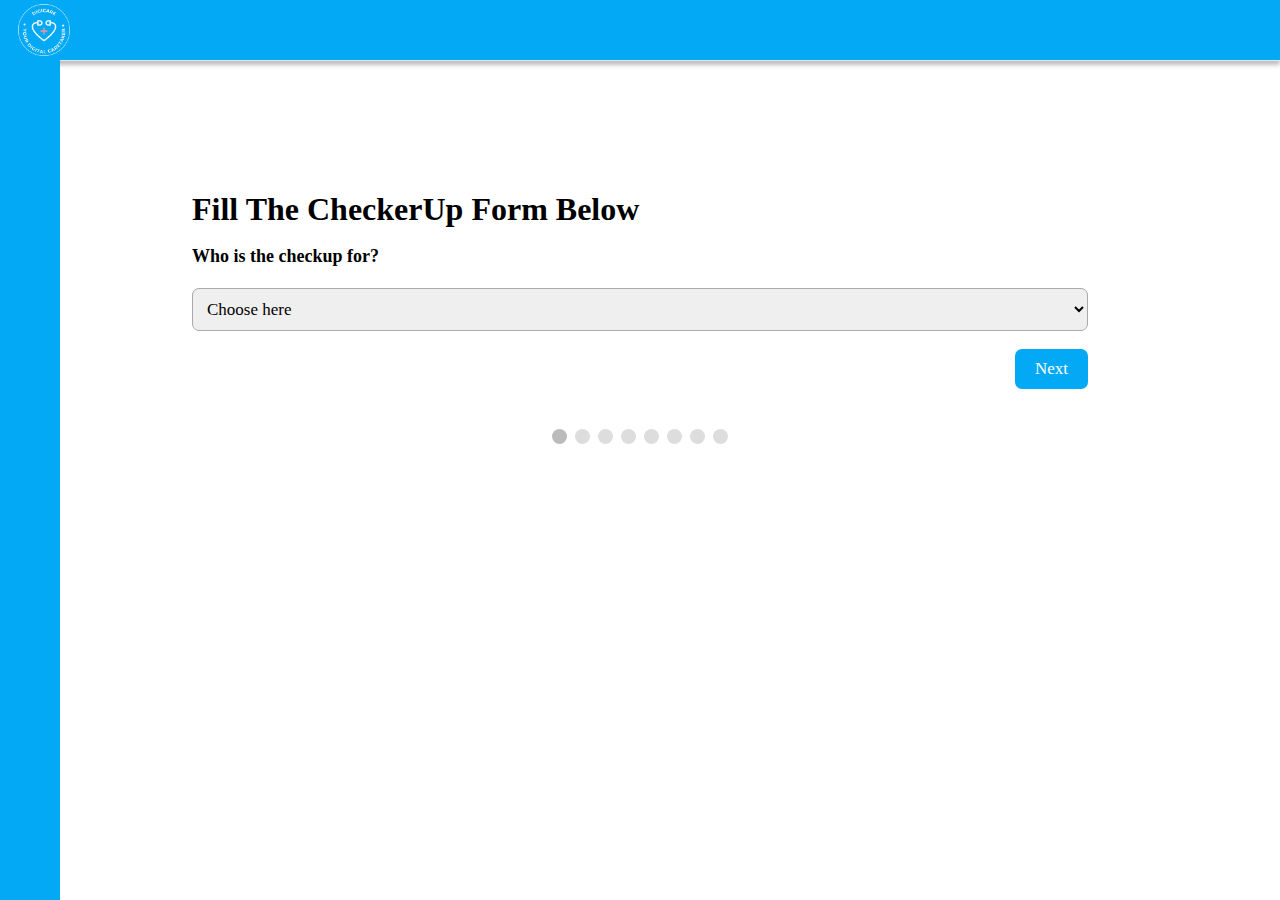
<file: checker.html>
<!DOCTYPE html>
<html>
<head>
<meta name="viewport" content="width=device-width,initial-scale=1,maximum-scale=1,user-scalable=no">
<meta http-equiv="X-UA-Compatible" content="IE=edge,chrome=1">
<meta name="HandheldFriendly" content="true">
<link rel="stylesheet" href="/CSS/checker.css">
</head>
<body>

  <header class="header" id="navbar_top">
    <nav class="navbar">
        <a href="index.html" id="logo" class="nav-logo"><img src="/assets/DigiCare .png" style="width: 80px; margin-top:-10px; margin-left:-20px;"></a>
            </nav>
</header> 
<div id="main">
<div id="mySidebar" class="sidebar">
  </div>
  
  <form id="regForm" action="/action_page.php">
    
    <!-- One "tab" for each step in the form: -->
    <h1>Fill The CheckerUp Form Below</h1><br>
    <div class="tab">Who is the checkup for?<br><br>
      <select onclick="this.className = ''" name="checkup" >
      <option value="" selected disabled hidden>Choose here</option>
      <option value="myself">Myself</option>
      <option value="someone">Someone else</option> 
    </select>
      </div>
    

    <div class="tab">Name<br><br>
      <p><input placeholder="name" oninput="this.className = ''" name="fname"></p>
      <br>
      
    </div>
    <div class="tab">Sex<br><br>
      <select onclick="this.className = ''" name="sex" >
        <option value="" selected disabled hidden>Choose here</option>
        <option value="male">Male</option>
        <option value="female">Female</option>
      </select>
      <br>
    </div>

    <div class="tab">Age<br><br>
      <p><input placeholder="years" oninput="this.className = ''" name="years"></p>
    </div>
    
    <div class="tab">Are you pregnant?<br><br>
      <select onclick="this.className = ''" name="pregnant" >
        <option value="" selected disabled hidden>Choose here</option>
        <option value="yes">Yes</option>
        <option value="no">No</option>
        <option value="dont">I don't know</option>
      </select>
    </div>
    <div class="tab">Are you overweight?<br><br>
      <select onclick="this.className = ''" name="weight" >
        <option value="" selected disabled hidden>Choose here</option>
        <option value="yes">Yes</option>
        <option value="no">No</option>
        <option value="dont">I don't know</option>
      </select>
    </div>
    <div class="tab">Do you smoke cigarettes?<br><br>
      <select onclick="this.className = ''" name="smoke" >
        <option value="" selected disabled hidden>Choose here</option>
        <option value="yes">Yes</option>
        <option value="no">No</option>
        <option value="dont">I don't know</option>
      </select>
    </div>
    <div class="tab">Do you have high cholesterol?<br><br>
      <select onclick="this.className = ''" name="cholesterol" >
        <option value="" selected disabled hidden>Choose here</option>
        <option value="yes">Yes</option>
        <option value="no">No</option>
        <option value="dont">I don't know</option>
      </select>
    </div>
    <div class="tab">Do you have hypertension?<br><br>
      <select onclick="this.className = ''" name="tension" >
        <option value="" selected disabled hidden>Choose here</option>
        <option value="yes">Yes</option>
        <option value="no">No</option>
        <option value="dont">I don't know</option>
      </select>
    </div>
    
    <br>
    <div style="overflow:auto;">
      <div style="float:right;">
        <button type="button" id="prevBtn" onclick="nextPrev(-1)">Previous</button>
        <button type="button" id="nextBtn" onclick="nextPrev(1)">Next</button>
      </div>
    </div>
    <!-- Circles which indicates the steps of the form: -->
    <div style="text-align:center;margin-top:40px;">
      <span class="step"></span>
      <span class="step"></span>
      <span class="step"></span>
      <span class="step"></span>
      <span class="step"></span>
      <span class="step"></span>
      <span class="step"></span>
      <span class="step"></span>
    </div>
  </form>
  </div>
  <script src="/JavaScript/checker.js"></script>
</body>
</html>
</file>
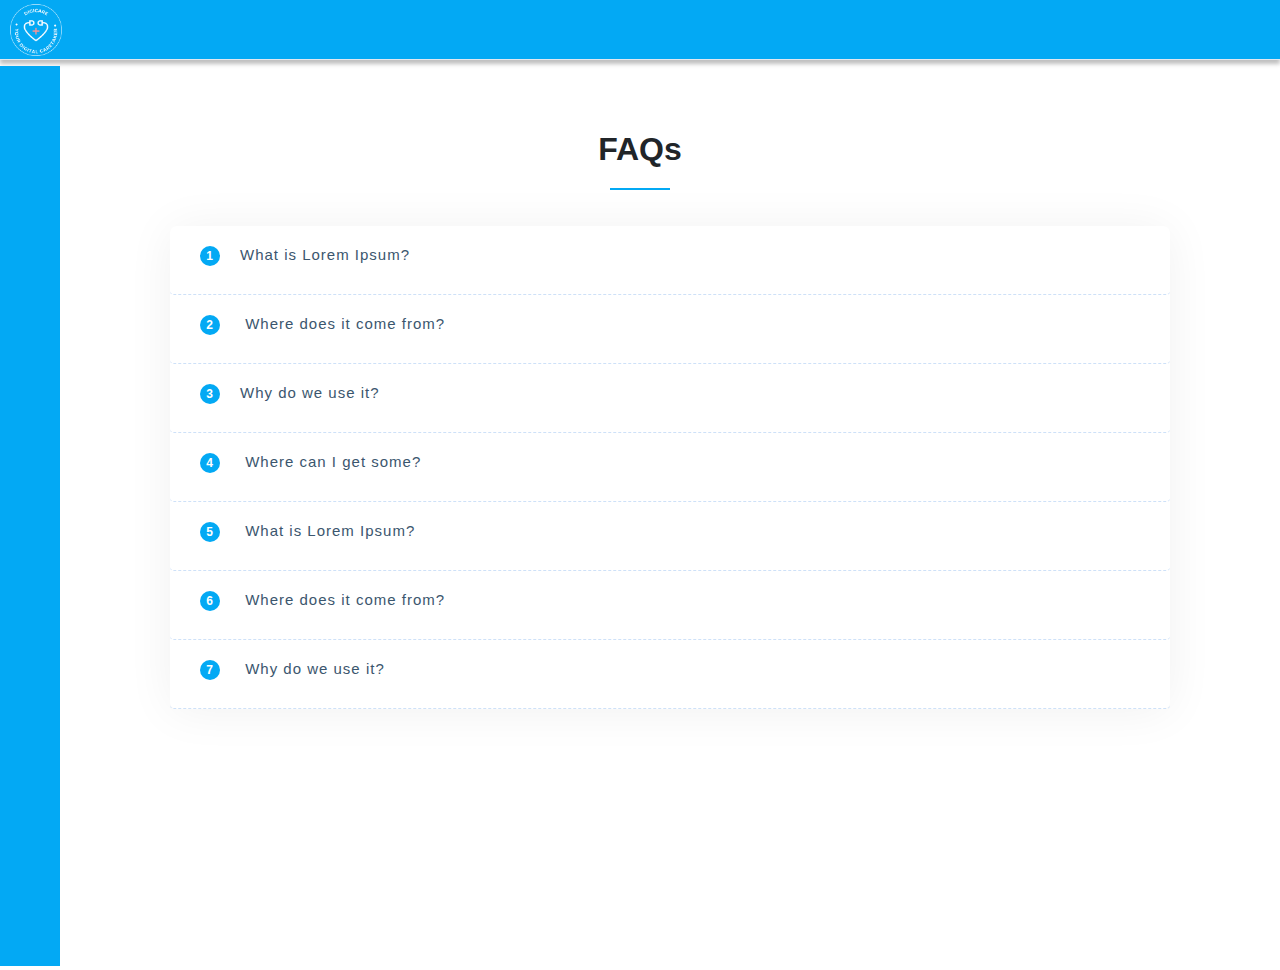
<file: faqs.html>
<!DOCTYPE html>
<html>
<head>
<meta name="viewport" content="width=device-width,initial-scale=1,maximum-scale=1,user-scalable=no">
<meta http-equiv="X-UA-Compatible" content="IE=edge,chrome=1">
<meta name="HandheldFriendly" content="true">
<link rel="stylesheet" href="/CSS/faqs.css">
<link rel="stylesheet" href="https://maxcdn.bootstrapcdn.com/bootstrap/4.0.0/css/bootstrap.min.css" integrity="sha384-Gn5384xqQ1aoWXA+058RXPxPg6fy4IWvTNh0E263XmFcJlSAwiGgFAW/dAiS6JXm" crossorigin="anonymous">
<script src="https://code.jquery.com/jquery-3.2.1.slim.min.js" integrity="sha384-KJ3o2DKtIkvYIK3UENzmM7KCkRr/rE9/Qpg6aAZGJwFDMVNA/GpGFF93hXpG5KkN" crossorigin="anonymous"></script>
<script src="https://cdnjs.cloudflare.com/ajax/libs/popper.js/1.12.9/umd/popper.min.js" integrity="sha384-ApNbgh9B+Y1QKtv3Rn7W3mgPxhU9K/ScQsAP7hUibX39j7fakFPskvXusvfa0b4Q" crossorigin="anonymous"></script>
<script src="https://maxcdn.bootstrapcdn.com/bootstrap/4.0.0/js/bootstrap.min.js" integrity="sha384-JZR6Spejh4U02d8jOt6vLEHfe/JQGiRRSQQxSfFWpi1MquVdAyjUar5+76PVCmYl" crossorigin="anonymous"></script>
</head>
<body>

  <header class="header" id="navbar_top">
    <nav class="navbar">
        <a href="/index.html" id="logo" class="nav-logo"><img src="/assets/DigiCare .png" style="width: 80px; margin-top:-18px; margin-left:-20px;"></a>
            </nav>
</header> 
<div id="main">
<div id="mySidebar" class="sidebar"> </div>

    <section class="faq-section">
        <div class="container">
          <div class="row">
                            <!-- ***** FAQ Start ***** -->
                            <div class="col-md-6 offset-md-3">
        
                                <div class="faq-title text-center pb-3">
                                    <h2>FAQs</h2>
                                </div>
                            </div>
                            <div class="col-md-6 offset-md-3">
                                <div class="faq" id="accordion">
                                    <div class="card">
                                        <div class="card-header" id="faqHeading-1">
                                            <div class="mb-0">
                                                <h5 class="faq-title" data-toggle="collapse" data-target="#faqCollapse-1" data-aria-expanded="true" data-aria-controls="faqCollapse-1">
                                                    <span class="badge">1</span>What is Lorem Ipsum?
                                                </h5>
                                            </div>
                                        </div>
                                        <div id="faqCollapse-1" class="collapse" aria-labelledby="faqHeading-1" data-parent="#accordion">
                                            <div class="card-body">
                                                <p>Lorem Ipsum is simply dummy text of the printing and typesetting industry. Lorem Ipsum has been the industry's standard dummy text ever since the 1500s, when an unknown printer took a galley of type and scrambled it to make a type specimen book. </p>
                                            </div>
                                        </div>
                                    </div>
                                    <div class="card">
                                        <div class="card-header" id="faqHeading-2">
                                            <div class="mb-0">
                                                <h5 class="faq-title" data-toggle="collapse" data-target="#faqCollapse-2" data-aria-expanded="false" data-aria-controls="faqCollapse-2">
                                                    <span class="badge">2</span> Where does it come from?
                                                </h5>
                                            </div>
                                        </div>
                                        <div id="faqCollapse-2" class="collapse" aria-labelledby="faqHeading-2" data-parent="#accordion">
                                            <div class="card-body">
                                                <p>Contrary to popular belief, Lorem Ipsum is not simply random text. It has roots in a piece of classical Latin literature from 45 BC, making it over 2000 years old.</p>
                                            </div>
                                        </div>
                                    </div>
                                    <div class="card">
                                        <div class="card-header" id="faqHeading-3">
                                            <div class="mb-0">
                                                <h5 class="faq-title" data-toggle="collapse" data-target="#faqCollapse-3" data-aria-expanded="false" data-aria-controls="faqCollapse-3">
                                                    <span class="badge">3</span>Why do we use it?
                                                </h5>
                                            </div>
                                        </div>
                                        <div id="faqCollapse-3" class="collapse" aria-labelledby="faqHeading-3" data-parent="#accordion">
                                            <div class="card-body">
                                                <p>It is a long established fact that a reader will be distracted by the readable content of a page when looking at its layout. The point of using Lorem Ipsum is that it has a more-or-less normal distribution of letters, as opposed to using 'Content here, content here.</p>
                                            </div>
                                        </div>
                                    </div>
                                    <div class="card">
                                        <div class="card-header" id="faqHeading-4">
                                            <div class="mb-0">
                                                <h5 class="faq-title" data-toggle="collapse" data-target="#faqCollapse-4" data-aria-expanded="false" data-aria-controls="faqCollapse-4">
                                                    <span class="badge">4</span> Where can I get some?
                                                </h5>
                                            </div>
                                        </div>
                                        <div id="faqCollapse-4" class="collapse" aria-labelledby="faqHeading-4" data-parent="#accordion">
                                            <div class="card-body">
                                                <p>There are many variations of passages of Lorem Ipsum available, but the majority have suffered alteration in some form, by injected humour, or randomised words which don't look even slightly believable.</p>
                                            </div>
                                        </div>
                                    </div>
                                    <div class="card">
                                        <div class="card-header" id="faqHeading-5">
                                            <div class="mb-0">
                                                <h5 class="faq-title" data-toggle="collapse" data-target="#faqCollapse-5" data-aria-expanded="false" data-aria-controls="faqCollapse-5">
                                                    <span class="badge">5</span> What is Lorem Ipsum?
                                                </h5>
                                            </div>
                                        </div>
                                        <div id="faqCollapse-5" class="collapse" aria-labelledby="faqHeading-5" data-parent="#accordion">
                                            <div class="card-body">
                                                <p> It has survived not only five centuries, but also the leap into electronic typesetting, remaining essentially unchanged. It was popularised in the 1960s with the release of Letraset sheets containing</p>
                                            </div>
                                        </div>
                                    </div>
                                    <div class="card">
                                        <div class="card-header" id="faqHeading-6">
                                            <div class="mb-0">
                                                <h5 class="faq-title" data-toggle="collapse" data-target="#faqCollapse-6" data-aria-expanded="false" data-aria-controls="faqCollapse-6">
                                                    <span class="badge">6</span> Where does it come from?
                                                </h5>
                                            </div>
                                        </div>
                                        <div id="faqCollapse-6" class="collapse" aria-labelledby="faqHeading-6" data-parent="#accordion">
                                            <div class="card-body">
                                                <p>The standard chunk of Lorem Ipsum used since the 1500s is reproduced below for those interested. Sections 1.10.32 and 1.10.33 from "de Finibus Bonorum et Malorum" by Cicero are also reproduced in their exact original form, accompanied by English versions from the 1914 translation by H. Rackham.</p>
                                            </div>
                                        </div>
                                    </div>
                                    <div class="card">
                                        <div class="card-header" id="faqHeading-7">
                                            <div class="mb-0">
                                                <h5 class="faq-title" data-toggle="collapse" data-target="#faqCollapse-7" data-aria-expanded="false" data-aria-controls="faqCollapse-7">
                                                    <span class="badge">7</span> Why do we use it?
                                                </h5>
                                            </div>
                                        </div>
                                        <div id="faqCollapse-7" class="collapse" aria-labelledby="faqHeading-7" data-parent="#accordion">
                                            <div class="card-body">
                                                <p>Many desktop publishing packages and web page editors now use Lorem Ipsum as their default model text, and a search for 'lorem ipsum' will uncover many web sites still in their infancy. Various versions have evolved over the years, sometimes by accident, sometimes on purpose (injected humour and the like).</p>
                                            </div>
                                        </div>
                                    </div>
                                </div>
                            </div>
                          </div>
                        </div>
                        </section>
 
  </div>
  <script src="/JavaScript/faqs.js"></script>
  </body>
  </html>
</file>
<file: CSS/checker.css>
* {
    margin: 0;
}
  
.logo{
      position: absolute;
      width: 100px;
      height: 50px;
      left: 25px;
}
.header{
    /* position: relative; */
    border-bottom: 1px solid #E2E8F0;
    background-color:#03a9f4;
    box-shadow: 0px 4px 4px rgba(0, 0, 0, 0.25);
    height: 60px;
    z-index: 1;
}

#main{
    margin-top: 10px;
  }
  
  .navbar {
      display: flex;
       justify-content: space-between;
      align-items: center;
      padding: 0rem 1.5rem;
      right: 0;
      left: 0;
  
  }
  .nav-menu {
      display: flex;
      align-items: center;
      padding: 0rem 5rem;
      
      
    
      
  }
  
  .nav-item {
      margin-left: 1rem;
      margin-top: 10px;
      
     
      
  }
  
  .nav-link{
      font-size: 1.2rem;
      font-weight: 300;
      color: #475569;
      font-family: 'Raleway',sans-serif;
      
  }
  
  .nav-link:hover{
      color: #A49370;
  
  }
  
  .nav-logo {
      font-size: 2.1rem;
      font-weight: 500;
      top: 50px;
     
  }
  .sidebar {
      font-style: normal;
      font-weight: normal;
      font-size: 18px;
      line-height: 21px;
      height: 100%;
      width: 60px;
      position: fixed;
      z-index: 1;
      top: 100;
      left: 0;
      background-color:#03a9f4;
      transition: 0.5s;
      overflow-x: hidden;
      padding-top: 50px;
      white-space: nowrap;
      margin-top: -94px;
    }

    /* * {
        box-sizing: border-box;
      }
       */
      /* body {
        background-color: #f1f1f1;
      }
       */
      #regForm {
        background-color: #ffffff;
        margin: 90px auto;
        font-family: Raleway;
        padding: 40px;
        width: 70%;
        min-width: 300px;
      }
      
      /* h1 {
        text-align: center;  
      } */
      
      input {
        padding: 10px;
        width: 100%;
        font-size: 17px;
        font-family: Raleway;
        border: 1px solid #aaaaaa;
        border-radius: 7px;
      }

      select{
        padding: 10px;
        width: 100%;
        font-size: 17px;
        font-family: Raleway;
        border: 1px solid #aaaaaa;
        border-radius: 7px;
      }
      
      /* Mark input boxes that gets an error on validation: */
      input.invalid {
        background-color: #ffdddd;
      }
      
      /* Hide all steps by default: */
      .tab {
        display: none;
        font-weight: bold;
        font-size: large;
        
      }
      
      button {
        background-color: #03a9f4;
        color: #ffffff;
        border: none;
        padding: 10px 20px;
        font-size: 17px;
        font-family: Raleway;
        cursor: pointer;
        border-radius: 7px;
        outline: none;
      }
      
      button:hover {
        opacity: 0.8;
      }
      
      #prevBtn {
        background-color: #03a9f4;
      }
      
      /* Make circles that indicate the steps of the form: */
      .step {
        height: 15px;
        width: 15px;
        margin: 0 2px;
        background-color: #bbbbbb;
        border: none;  
        border-radius: 50%;
        display: inline-block;
        opacity: 0.5;
      }
      
      .step.active {
        opacity: 1;
      }
      
      /* Mark the steps that are finished and valid: */
      .step.finish {
        background-color: #03a9f4;
      }
</file>
<file: CSS/faqs.css>
* {
    margin: 0;
}
  
.logo{
      position: absolute;
      width: 100px;
      height: 50px;
      left: 25px;
}
.header{
    /* position: relative; */
    border-bottom: 1px solid #E2E8F0;
    background-color:#03a9f4;
    box-shadow: 0px 4px 4px rgba(0, 0, 0, 0.25);
    height: 60px;
    z-index: 1;
}

#main{
    margin-top: 10px;
  }
  
  .navbar {
      display: flex;
       justify-content: space-between;
      align-items: center;
      padding: 0rem 1.5rem;
      right: 0;
      left: 0;
  
  }
  .nav-menu {
      display: flex;
      align-items: center;
      padding: 0rem 5rem;
      
      
    
      
  }
  
  .nav-item {
      margin-left: 1rem;
      margin-top: 10px;
      
     
      
  }
  
  .nav-link{
      font-size: 1.2rem;
      font-weight: 300;
      color: #475569;
      font-family: 'Raleway',sans-serif;
      
  }
  
  .nav-link:hover{
      color: #A49370;
  
  }
  
  .nav-logo {
      font-size: 2.1rem;
      font-weight: 500;
      top: 50px;
     
  }
  .sticky {
  
    position:fixed;
    top: 0;
    width: 100%;
  }
  .sidebar {
      font-style: normal;
      font-weight: normal;
      font-size: 18px;
      line-height: 21px;
      height: 100%;
      width: 60px;
      position: fixed;
      z-index: 1;
      top: 100;
      left: 0;
      background-color:#03a9f4;
      transition: 0.5s;
      overflow-x: hidden;
      /* padding-top: 50px; */
      white-space: nowrap;
      margin-top: -4px;
    }


    
.faq-section {
    
    min-height: 100vh;
    padding: 7vh 0 0;
}
.faq-title h2 {
  position: relative;
  margin-bottom: 45px;
  display: inline-block;
  font-weight: 600;
  line-height: 1;
}
.faq-title h2::before {
    content: "";
    position: absolute;
    left: 50%;
    width: 60px;
    height: 2px;
    background: #03a9f4;
    bottom: -25px;
    margin-left: -30px;
}
.faq-title p {
  padding: 0 190px;
  margin-bottom: 10px;
}

.faq {
  background: #FFFFFF;
  box-shadow: 0 2px 48px 0 rgba(0, 0, 0, 0.06);
  border-radius: 7px;
  width: 1000px;
  margin-left: -200px;
}

.faq .card {
  border: none;
  background: none;
  border-bottom: 1px dashed #CEE1F8;
}

.faq .card .card-header {
  padding: 0px;
  border: none;
  background: none;
  -webkit-transition: all 0.3s ease 0s;
  -moz-transition: all 0.3s ease 0s;
  -o-transition: all 0.3s ease 0s;
  transition: all 0.3s ease 0s;
}

.faq .card .card-header:hover {
    background: #03a9f4;
    padding-left: 10px;
}
.faq .card .card-header .faq-title {
  width: 100%;
  text-align: left;
  padding: 0px;
  padding-left: 30px;
  padding-right: 30px;
  font-weight: 400;
  font-size: 15px;
  letter-spacing: 1px;
  color: #3B566E;
  text-decoration: none !important;
  -webkit-transition: all 0.3s ease 0s;
  -moz-transition: all 0.3s ease 0s;
  -o-transition: all 0.3s ease 0s;
  transition: all 0.3s ease 0s;
  cursor: pointer;
  padding-top: 20px;
  padding-bottom: 20px;
}

.faq .card .card-header .faq-title .badge {
  display: inline-block;
  width: 20px;
  height: 20px;
  line-height: 14px;
  /* float: left; */
  -webkit-border-radius: 100px;
  -moz-border-radius: 100px;
  border-radius: 100px;
  text-align: center;
  background: #03a9f4;
  color: #fff;
  font-size: 12px;
  margin-right: 20px;
}

.faq .card .card-body {
  padding: 30px;
  padding-left: 35px;
  padding-bottom: 16px;
  font-weight: 400;
  font-size: 16px;
  color: #6F8BA4;
  line-height: 28px;
  letter-spacing: 1px;
  border-top: 1px solid #F3F8FF;
}

.faq .card .card-body p {
  margin-bottom: 14px;
}

@media (max-width: 991px) {
  .faq {
    margin-bottom: 30px;
  }
  .faq .card .card-header .faq-title {
    line-height: 26px;
    margin-top: 10px;
  }
}
</file>
